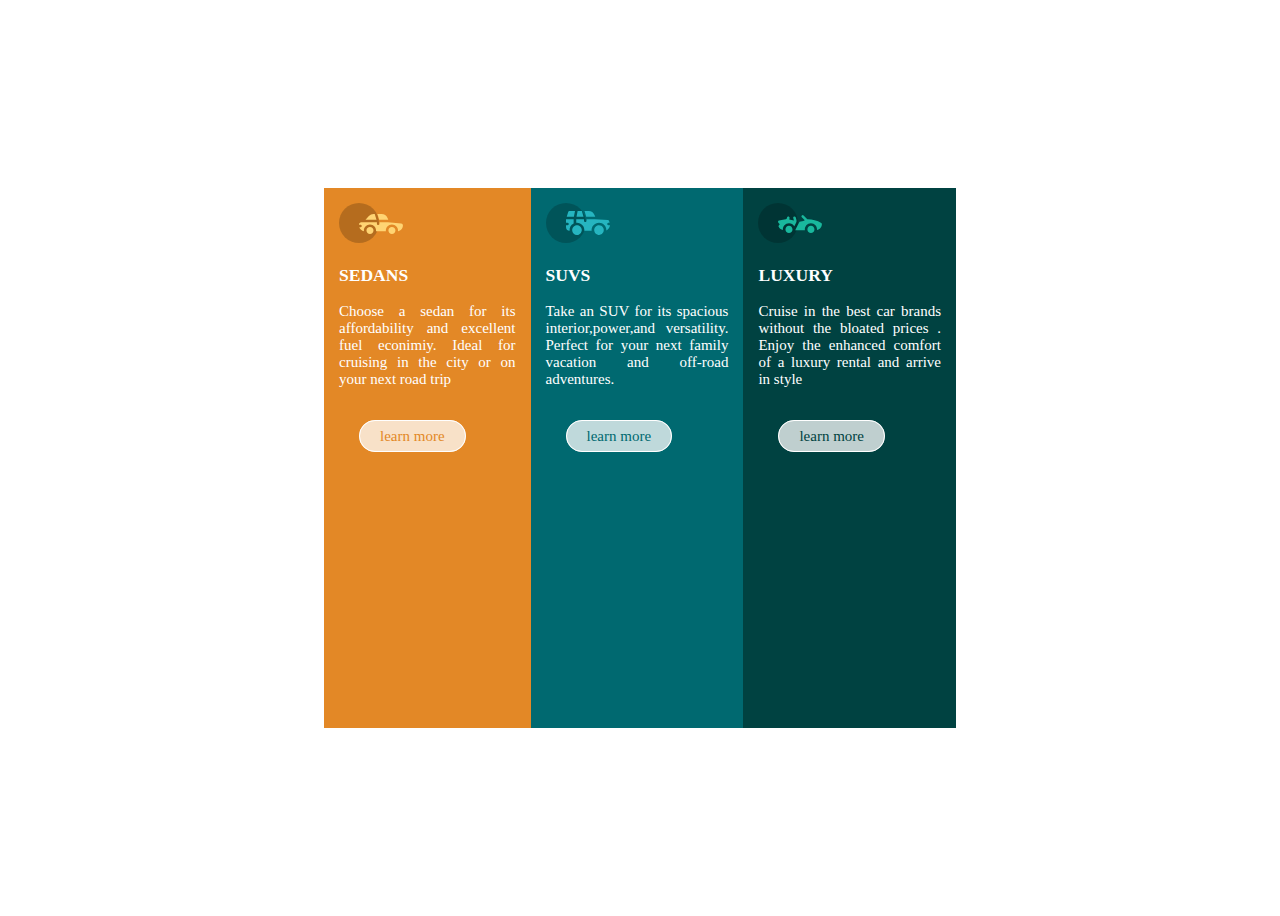
<file: index.html>
<!DOCTYPE html>
<html lang="en">
<head>
    <meta charset="UTF-8">
    <meta http-equiv="X-UA-Compatible" content="IE=edge">
    <meta name="viewport" content="width=device-width, initial-scale=1.0">
    <title>Document</title>
    <link rel="stylesheet" href="style.css">
    <link rel="stylesheet" href=" https://fonts.google.com/specimen/Lexend+Deca">
</head>
<body>
    <main>
        <div class="all">
            <div class="column sedans">
                <img src="icon-sedans.svg" alt="">
                <h3>SEDANS</h3>
                <p> Choose a sedan for its affordability
                    and excellent fuel econimiy. Ideal for cruising
                    in the city or on your next road trip
                </p>
                   <div class="btn">
                  <a href="" class="btn b">learn more</a>
                   </div>
            </div>

            <div class="column suv">
                <img src="icon-suvs.svg" alt="">
                <h3>SUVS</h3>
                <p>Take an SUV for its spacious interior,power,and versatility. Perfect for your next family
                    vacation and off-road adventures.
                </p>
                <div class="btn ">
                <a href="" class="btn b2">learn more</a>
                   </div>
            </div>
            <div class="column luxury">
                <img src="icon-luxury.svg" alt="">
                <h3>LUXURY</h3>
                
                <p>Cruise in the best car brands without the bloated prices
                    . Enjoy the enhanced comfort of a luxury rental and arrive
                    in style
                </p>
            
              <div class="btn ">
                <a href="" class="btn b3">learn more</a>
                   </div>
    
            </div>






        </div>





    </main>
</body>
</html>
</file>
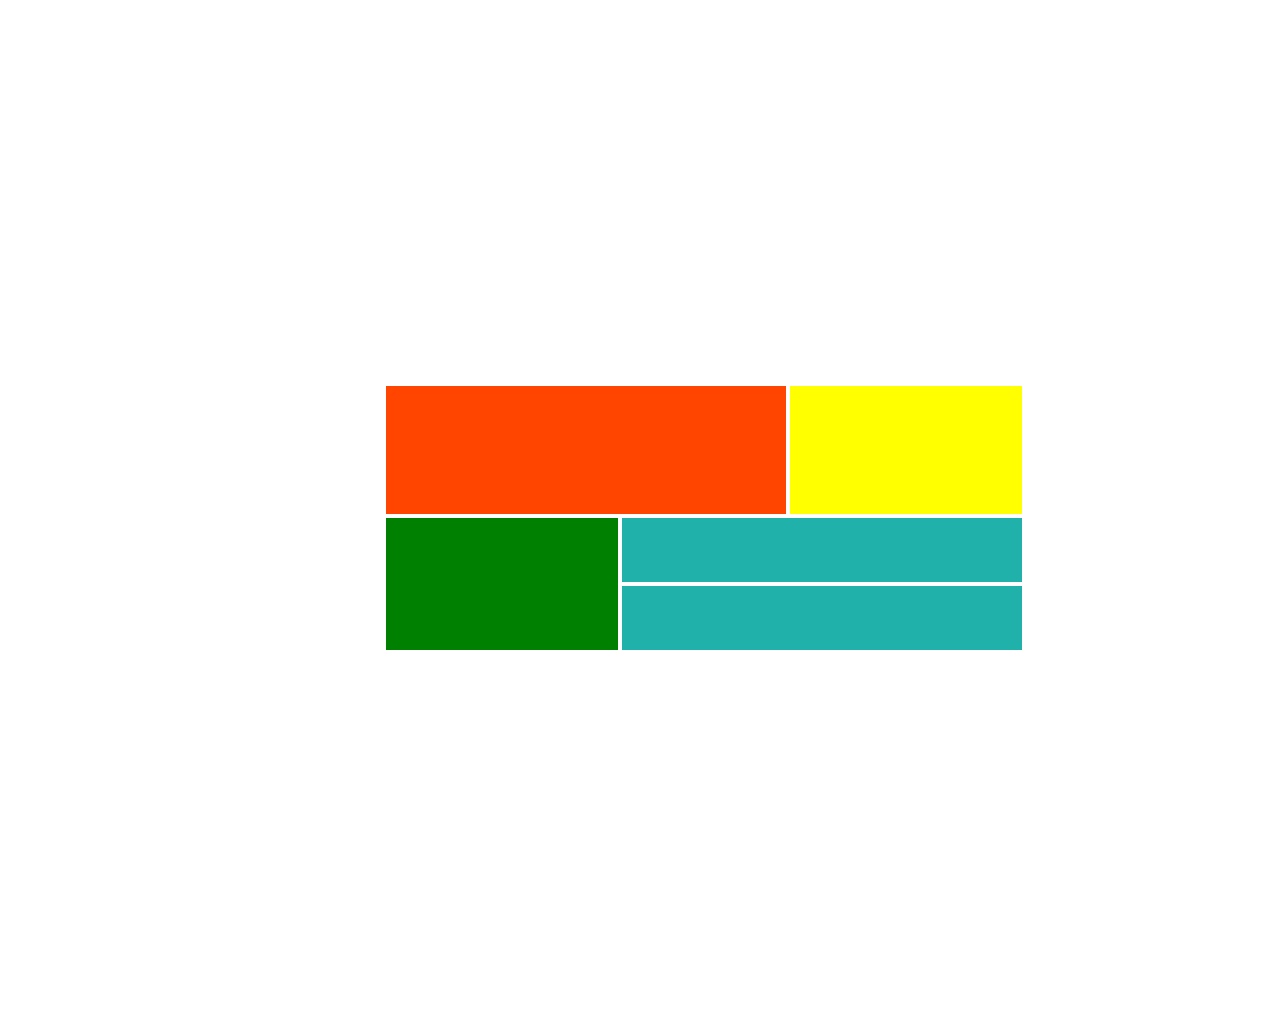
<file: grid.html>
<!DOCTYPE html>
<html lang="en">
<head>
    <meta charset="UTF-8">
    <meta http-equiv="X-UA-Compatible" content="IE=edge">
    <meta name="viewport" content="width=device-width, initial-scale=1.0">
    <title>Grid-Layout</title>
    <link rel="stylesheet" href="grid.css">
</head>
<body>
    <main>
        <div class="item-a"></div>
        <div class="item-a"></div>
        <div class="item-b"></div>
        <div class="item-c"></div>
        <div class="item-d"></div>
        <div class="item-e"></div>
    </main>
</body>
</html>
</file>
<file: style.css>
*{   
    /* margin: 0; */
    /* padding: 0; */
    box-sizing: border-box;
}

body{
    background-color: white;
    font-family: lexend deca;
    font-weight: 400;
    font-size: 15px;
    text-align: center;
    justify-content: center;
}
@media screen and(max-width:1440px) { body{
    background-color: white;
    font-family: lexend deca;
    font-weight: 400;
    font-size: 15px;
}
    
}
@media  screen and (min-width:375px) {
    body{
        background-color: white;
    font-family: lexend deca;
    font-weight: 400;
    font-size: 15px;
    }
}
main{
    display: flex;
    justify-content: center;
    align-items: center;
    text-align: center;
    height: 100vh;
    color: white;
    /* width: 50%; */
   
}
.all{
    width: 50%;
    display: flex;
}
.column{
    float: left;
    /* width: 50%; */
    padding: 15px;
    text-align: justify;
    /* margin: 50px; */
    /* border: 1px solid black; */
    height: 60vh;
}
.sedans{
       background-color:  hsl(31, 77%, 52%);
       
}
.suv { 
    background-color: hsl(184, 100%, 22%);

}
.luxury{
        background-color: hsl(179, 100%, 13%); 
}
.b{
    color:  hsl(31, 77%, 52%);
}
.b2{ 
    color: hsl(184, 100%, 22%);

}
.b3{
    color: hsl(179, 100%, 13%);
}
.btn a{
    border: 1px solid white;
    border-radius: 2em;
    background-color: hsla(0,0%,100%,0.75) ;
    transition: 0.5S;
    padding: 7px 20px 7px 20px;
    text-align: center;
    margin: 20px;
    margin-top: 20px;
    cursor: pointer;

    text-decoration: none;
}



.btn a:hover{ 
     /* border: 1px solid #f44336; */
    /* border-radius: 2em ; */
        background: transparent ;
        /* color: hsla(0,0%,100%,0.75); */
        transition: 1s;
        color: white;
    
}


.btn,.btn,.btn{
    margin-top: 40px;
}
/* .b1 a{
    color:  hsl(31, 77%, 52%);
} */
</file>
<file: grid.css>
* {
  margin: 0;
  padding: 0;
}
main {
  display: grid;

  grid-template-areas:
    
    "a a b"
    "a a b"
    "c d d"
    "c e e";
  margin: 30%;
  width: 50%;
}
main div {
  padding: 2em;

  margin: 2px;
 
}
.item-a {
  background-color: orangered;
  grid-area: a;
  height: 4em;
}
.item-b {
  background-color: yellow;
  grid-area: b;
  height: 4em;
}
.item-c {
  background-color: green;
  grid-area: c;
}
.item-d {
  background-color: lightseagreen;
  grid-area: d;
}
.item-e {
  background-color: lightseagreen;
  grid-area: e;
}
</file>
